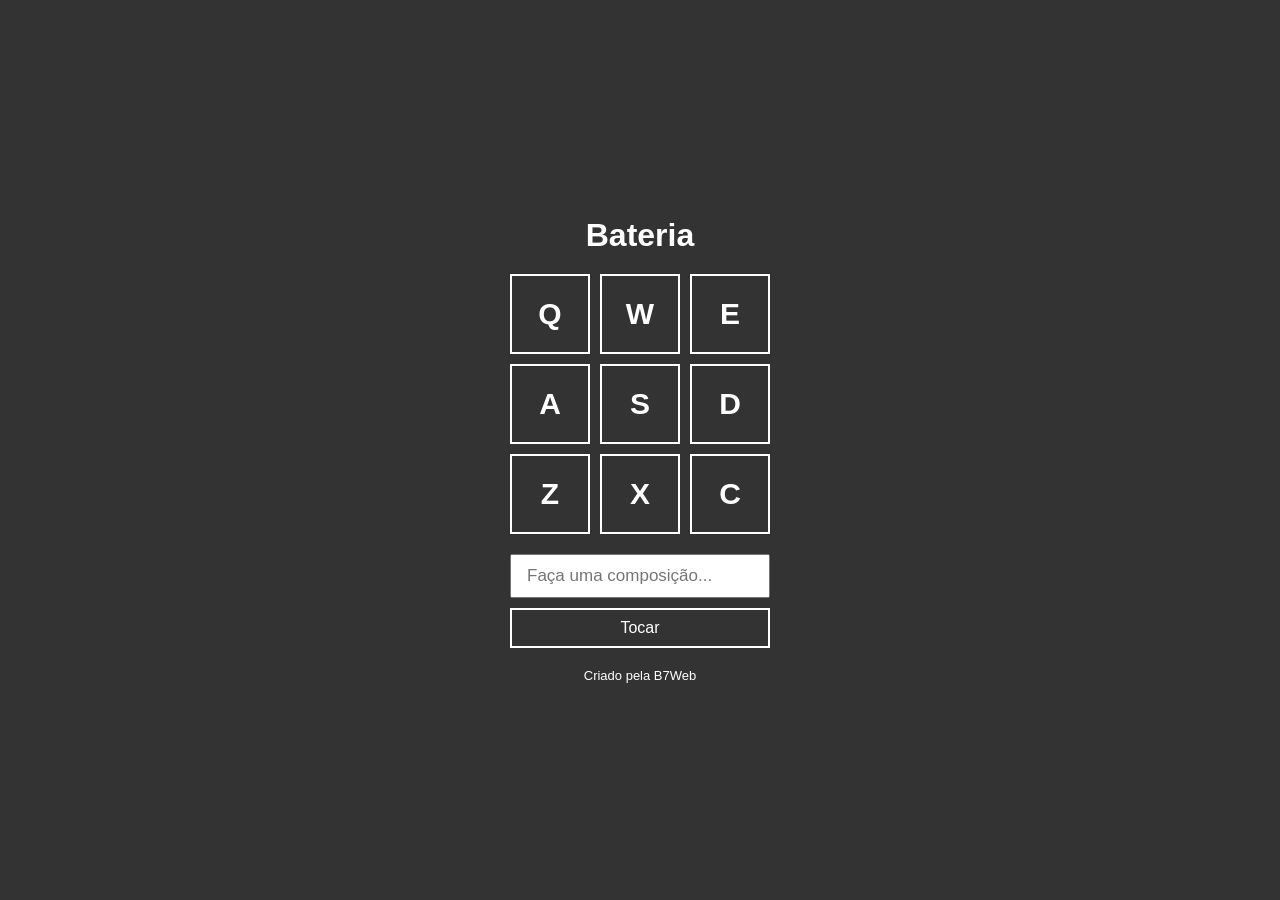
<file: 7-dias-projetos/bateria/index.html>
<!DOCTYPE html>
<html lang="pt">
<head>
    <meta charset="UTF-8">
    <meta http-equiv="X-UA-Compatible" content="IE=edge">
    <meta name="viewport" content="width=device-width, initial-scale=1.0">
    <title>Bateria</title>
    <link rel="stylesheet" href="style.css" />
</head>
<body>
    <h1>Bateria</h1>

    <div class="keys">
        <div data-key="keyq" class="key">Q</div>
        <div data-key="keyw" class="key">W</div>
        <div data-key="keye" class="key">E</div>

        <div data-key="keya" class="key">A</div>
        <div data-key="keys" class="key">S</div>
        <div data-key="keyd" class="key">D</div>

        <div data-key="keyz" class="key">Z</div>
        <div data-key="keyx" class="key">X</div>
        <div data-key="keyc" class="key">C</div>
    </div>
    <div class="composer">
        <input type="text" id="input" placeholder="Faça uma composição..." />
        <button>Tocar</button>
    </div>

    <footer>Criado pela B7Web</footer>

    <audio id="s_keyq" src="sounds/keyq.wav"></audio>
    <audio id="s_keyw" src="sounds/keyw.wav"></audio>
    <audio id="s_keye" src="sounds/keye.wav"></audio>
    <audio id="s_keya" src="sounds/keya.wav"></audio>
    <audio id="s_keys" src="sounds/keys.wav"></audio>
    <audio id="s_keyd" src="sounds/keyd.wav"></audio>
    <audio id="s_keyz" src="sounds/keyz.wav"></audio>
    <audio id="s_keyx" src="sounds/keyx.wav"></audio>
    <audio id="s_keyc" src="sounds/keyc.wav"></audio>
    
    <script src="script.js"></script>
</body>
</html>
</file>
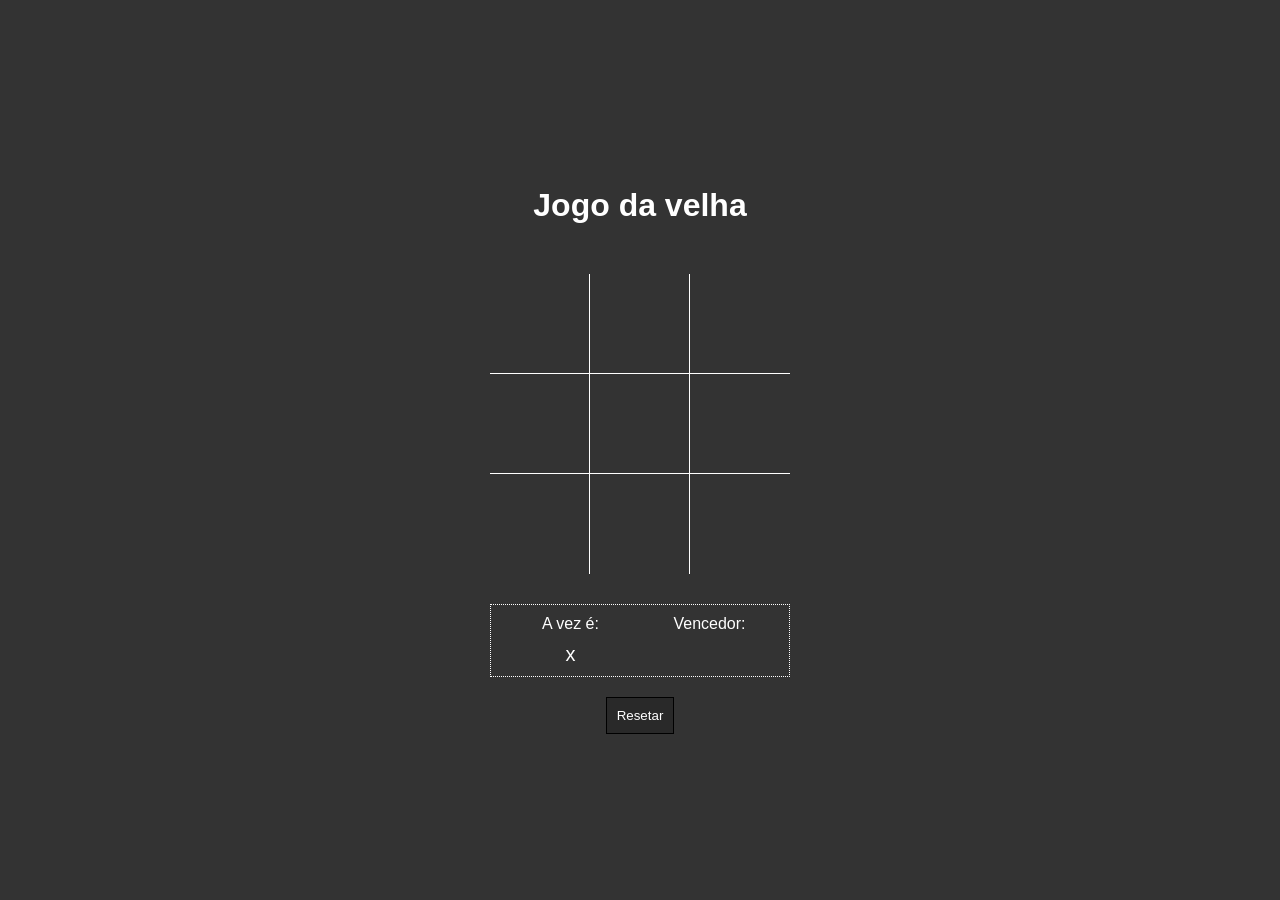
<file: 7-dias-projetos/jogo-da-velha/index.html>
<!DOCTYPE html>
<html lang="pt">
<head>
    <meta charset="UTF-8">
    <meta http-equiv="X-UA-Compatible" content="IE=edge">
    <meta name="viewport" content="width=device-width, initial-scale=1.0">
    <title>Jogo da velha</title>
    <link rel="stylesheet" href="style.css" />
</head>
<body>
    <h1>Jogo da velha</h1>

    <div class="area">
        <div data-item="a1" class="item b r"></div>
        <div data-item="a2" class="item b r"></div>
        <div data-item="a3" class="item b"></div>

        <div data-item="b1" class="item b r"></div>
        <div data-item="b2" class="item b r"></div>
        <div data-item="b3" class="item b"></div>

        <div data-item="c1" class="item r"></div>
        <div data-item="c2" class="item r"></div>
        <div data-item="c3" class="item"></div>
    </div>

    <div class="info">
        <div class="infoitem">
            <div class="infotitulo">A vez é:</div>
            <div class="infocorpo vez">--</div>
        </div>
        <div class="infoitem">
            <div class="infotitulo">Vencedor:</div>
            <div class="infocorpo resultado">--</div>
        </div>
    </div>

    <button class="reset">Resetar</button>

    <script src="script.js"></script>
</body>
</html>
</file>
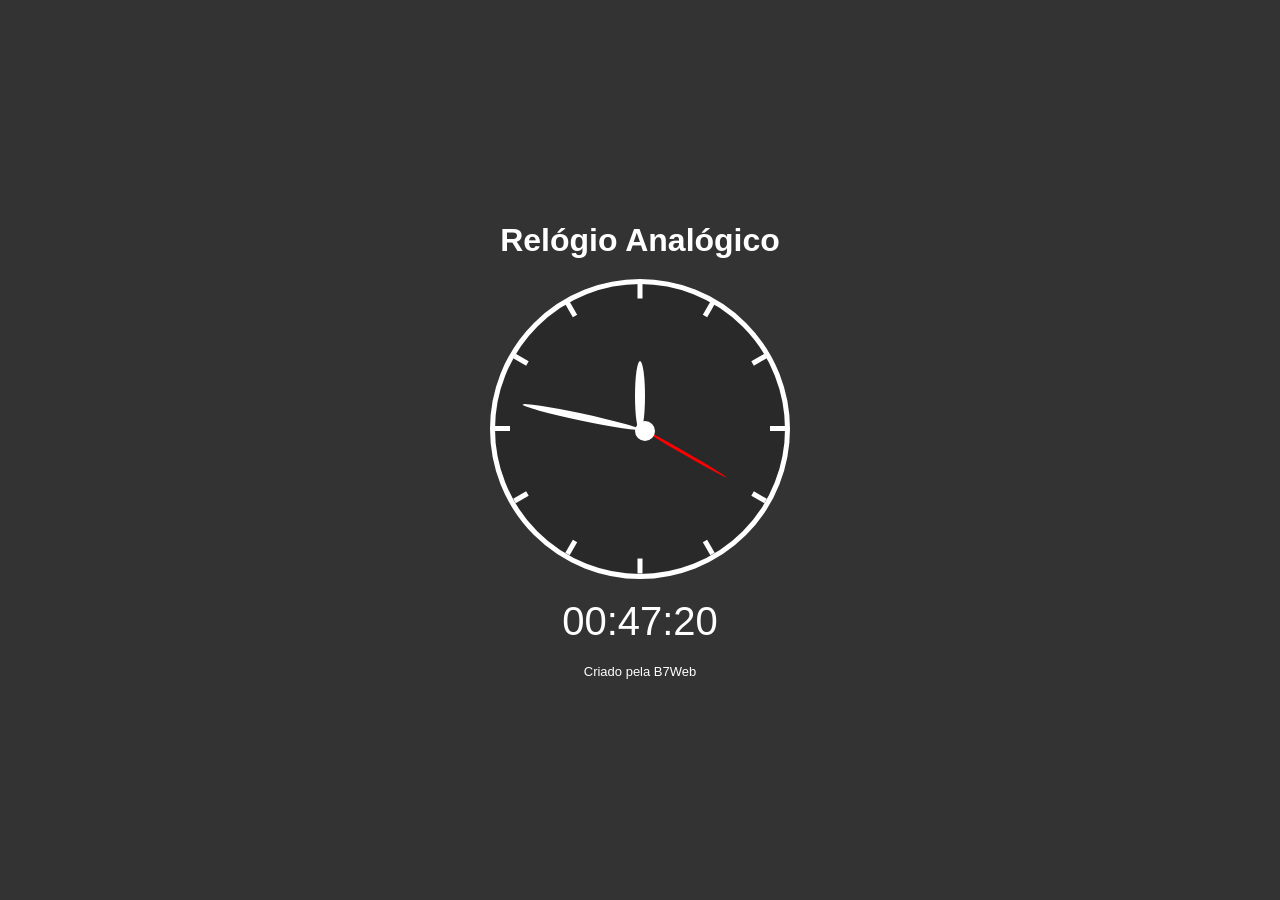
<file: 7-dias-projetos/relogio/index.html>
<!DOCTYPE html>
<html lang="pt">
<head>
    <meta charset="UTF-8">
    <meta http-equiv="X-UA-Compatible" content="IE=edge">
    <meta name="viewport" content="width=device-width, initial-scale=1.0">
    <title>Relógio Analógico</title>
    <link rel="stylesheet" href="style.css" />
</head>
<body>
    <h1>Relógio Analógico</h1>

    <div class="relogio">
        <div class="riscos">
            <div class="risco" style="transform: rotate(0deg)"><div class="ponto"></div></div>
            <div class="risco" style="transform: rotate(30deg)"><div class="ponto"></div></div>
            <div class="risco" style="transform: rotate(60deg)"><div class="ponto"></div></div>
            <div class="risco" style="transform: rotate(90deg)"><div class="ponto"></div></div>
            <div class="risco" style="transform: rotate(120deg)"><div class="ponto"></div></div>
            <div class="risco" style="transform: rotate(150deg)"><div class="ponto"></div></div>
            <div class="risco" style="transform: rotate(180deg)"><div class="ponto"></div></div>
            <div class="risco" style="transform: rotate(210deg)"><div class="ponto"></div></div>
            <div class="risco" style="transform: rotate(240deg)"><div class="ponto"></div></div>
            <div class="risco" style="transform: rotate(270deg)"><div class="ponto"></div></div>
            <div class="risco" style="transform: rotate(300deg)"><div class="ponto"></div></div>
            <div class="risco" style="transform: rotate(330deg)"><div class="ponto"></div></div>
        </div>
        <div class="ponteiros">
            <div class="p p_s"></div>
            <div class="p p_m"></div>
            <div class="p p_h"></div>
            <div class="encaixe"></div>
        </div>
    </div>
    <div class="digital">--:--:--</div>

    <footer>Criado pela B7Web</footer>

    <script src="script.js"></script>
</body>
</html>
</file>
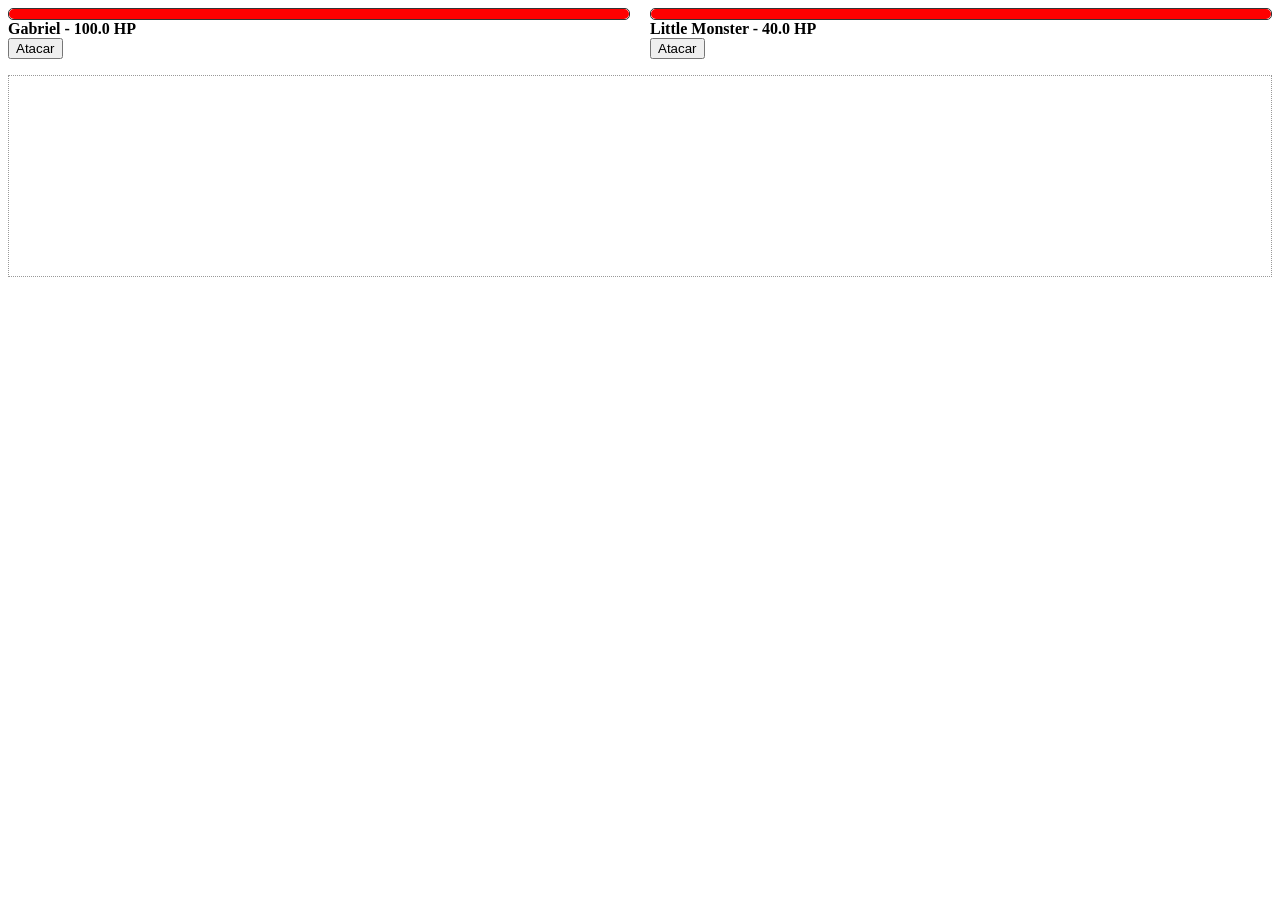
<file: Projetos/luta-Funcional/index.html>
<!DOCTYPE html>
<html lang="en">

<head>
    <meta charset="UTF-8">
    <meta name="viewport" content="width=device-width, initial-scale=1.0">
    <title>Luta</title>
    <link rel="stylesheet" href="./assets/css/style.css">
</head>

<body>
    <div class="fightarea">
        <div id="char">
            <div class="lifebar">
                <div class="bar" style="width: 10%;"></div>
            </div>
            <strong class="name">--</strong>
            <div>
                <button id="attackButton">Atacar</button>
            </div>
        </div>

        <div id="monster">
            <div class="lifebar">
                <div class="bar" style="width: 10%;"></div>
            </div>
            <strong class="name">--</strong>
            <div>
                <button id="attackButton">Atacar</button>
            </div>
        </div>
    </div>

    <ul class="log">

    </ul>

    <script src="/Projetos/luta-Funcional/assets/js/functions.js"></script>
    <script src="/Projetos/luta-Funcional/assets/js/script.js"></script>
</body>

</html>
</file>
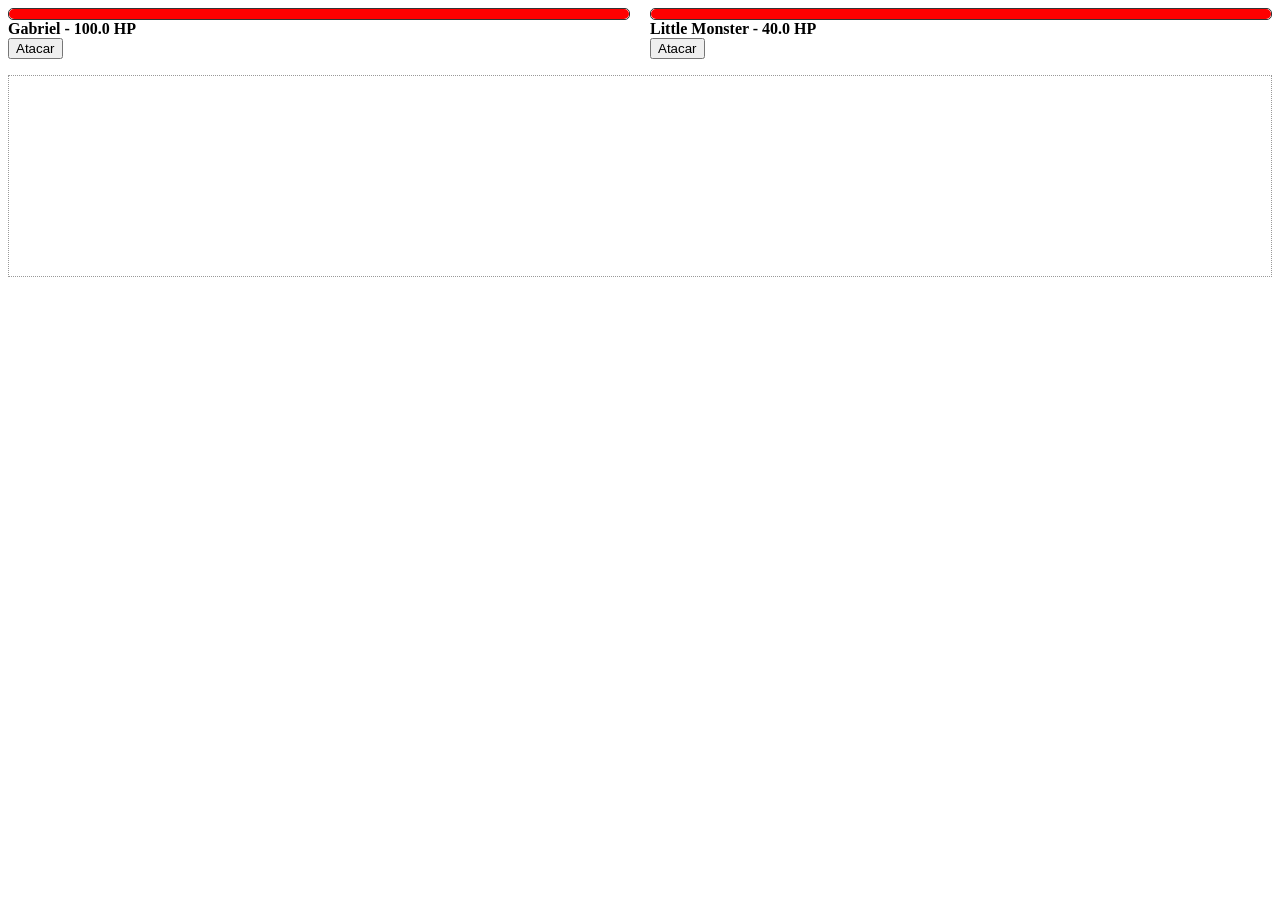
<file: Projetos/luta-POO/index.html>
<!DOCTYPE html>
<html lang="en">

<head>
    <meta charset="UTF-8">
    <meta name="viewport" content="width=device-width, initial-scale=1.0">
    <title>Luta</title>
    <link rel="stylesheet" href="./assets/css/style.css">
</head>

<body>
    <div class="fightarea">
        <div id="char">
            <div class="lifebar">
                <div class="bar" style="width: 10%;"></div>
            </div>
            <strong class="name">--</strong>
            <div>
                <button id="attackButton">Atacar</button>
            </div>
        </div>

        <div id="monster">
            <div class="lifebar">
                <div class="bar" style="width: 10%;"></div>
            </div>
            <strong class="name">--</strong>
            <div>
                <button id="attackButton">Atacar</button>
            </div>
        </div>
    </div>

    <ul class="log">

    </ul>

    <script src="/Projetos/luta/assets/js/classes.js"></script>
    <script src="/Projetos/luta/assets/js/script.js"></script>
</body>

</html>
</file>
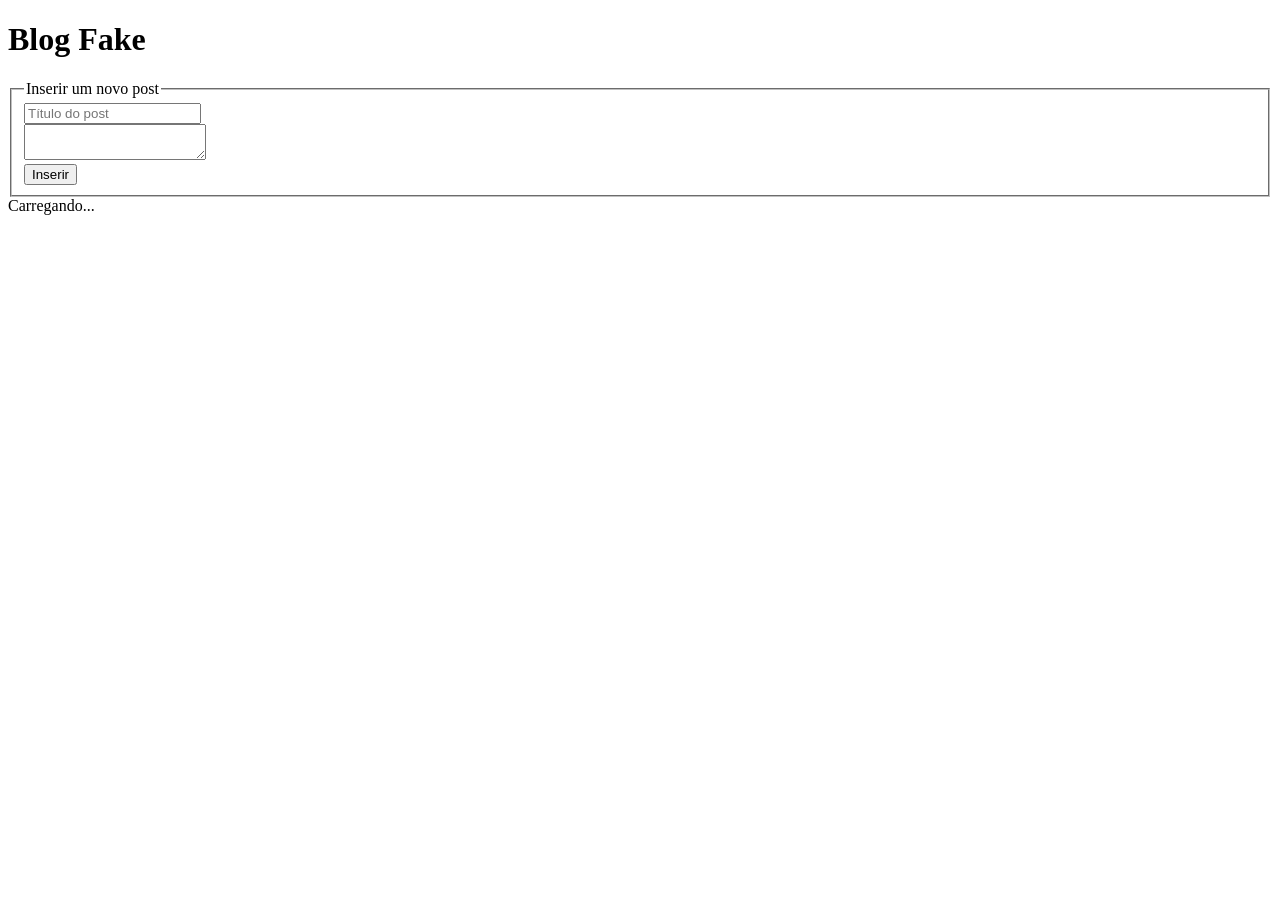
<file: requisicoes/blogFake/index.html>
<!DOCTYPE html>
<html lang="en">
<head>
    <meta charset="UTF-8">
    <meta name="viewport" content="width=h1, initial-scale=1.0">
    <title>Document</title>
</head>
<body>
    <h1>Blog Fake</h1>

    <fieldset>
        <legend>Inserir um novo post</legend>

        <div>
            <input id="titleField" placeholder="Título do post" >
        </div>
        <div>
            <textarea id="bodyField"></textarea>
        </div>
            <button id="insertButton">Inserir</button>
        </div>
    </fieldset>

    <div class="posts"></div>

    <script src="assets/js/script.js"></script>
</body>
</html>
</file>
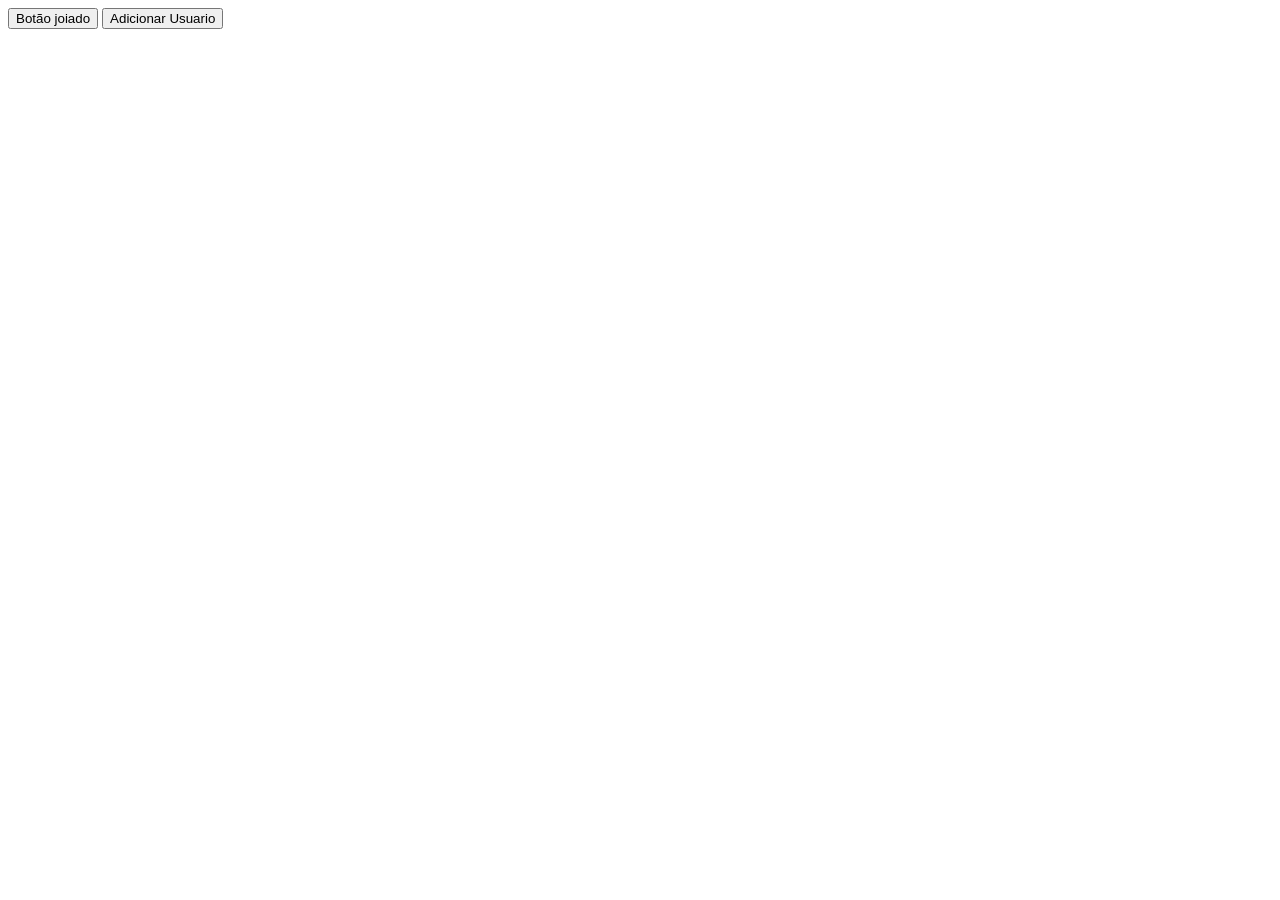
<file: requisicoes/Promisse/index.html>
<!DOCTYPE html>
<html lang="en">

<head>
    <meta charset="UTF-8">
    <meta name="viewport" content="width=device-width, initial-scale=1.0">
    <title>Document</title>
</head>

<body>
    <button id="btn1">Botão joiado</button>
    <button id="btn2">Adicionar Usuario</button>
</body>
<script src="script.js"></script>

</html>
</file>
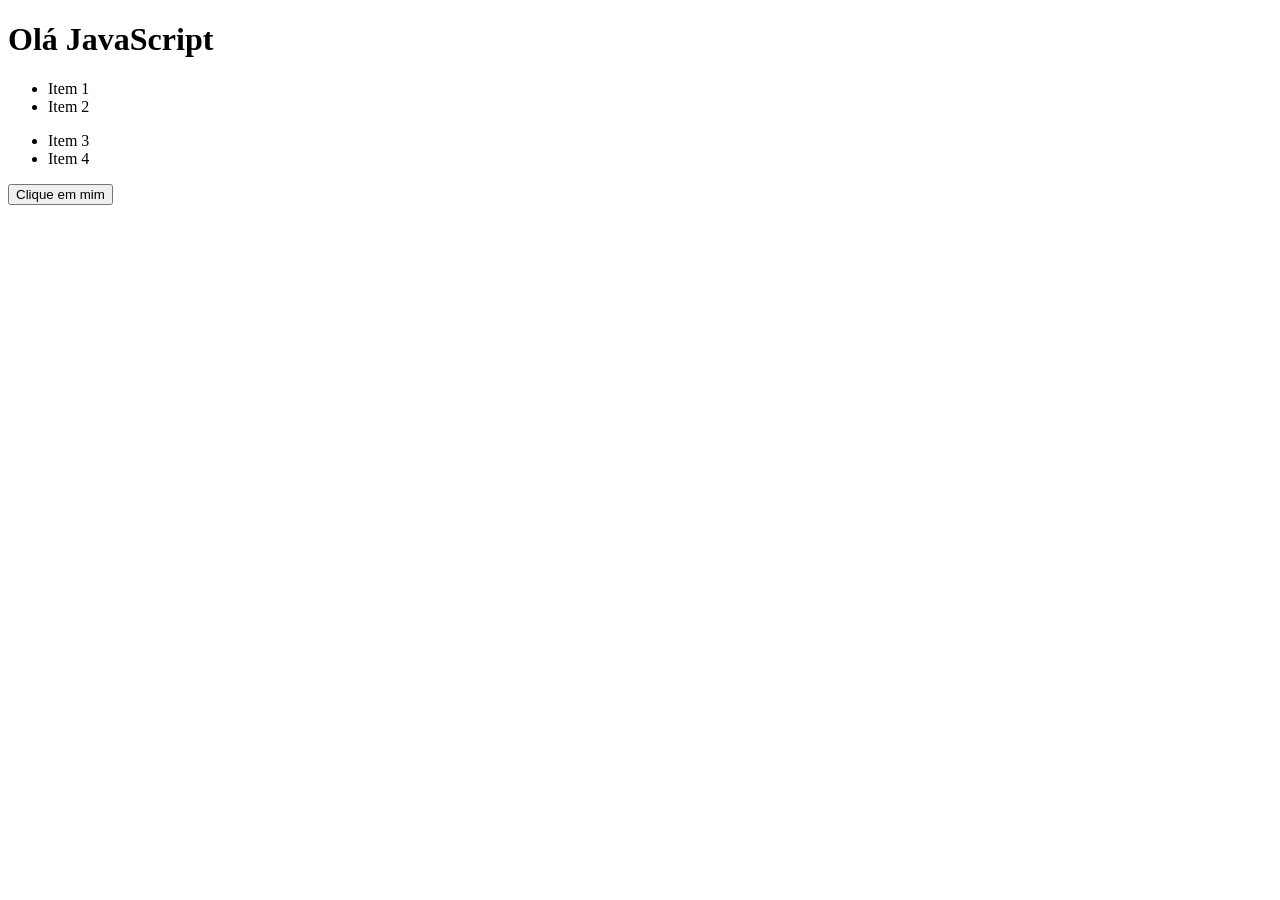
<file: fundamentos/DOM/01/index.html>
<!DOCTYPE html>
<html lang="en">

<head>
    <meta charset="UTF-8">
    <meta name="viewport" content="width=h1, initial-scale=1.0">
    <title>Document</title>
</head>

<body>
    <h1>Olá JavaScript</h1>

    <div id="teste">
        <ul>
            <li>Item 1</li>
            <li>Item 2</li>
        </ul>
    </div>

    <div id="teste2">
        <ul>
            <li>Item 3</li>
            <li>Item 4</li>
        </ul>
    </div>

    <button class="botao">Clique em mim</button>

    <script src="assets/js/script.js"></script>
</body>

</html>
</file>
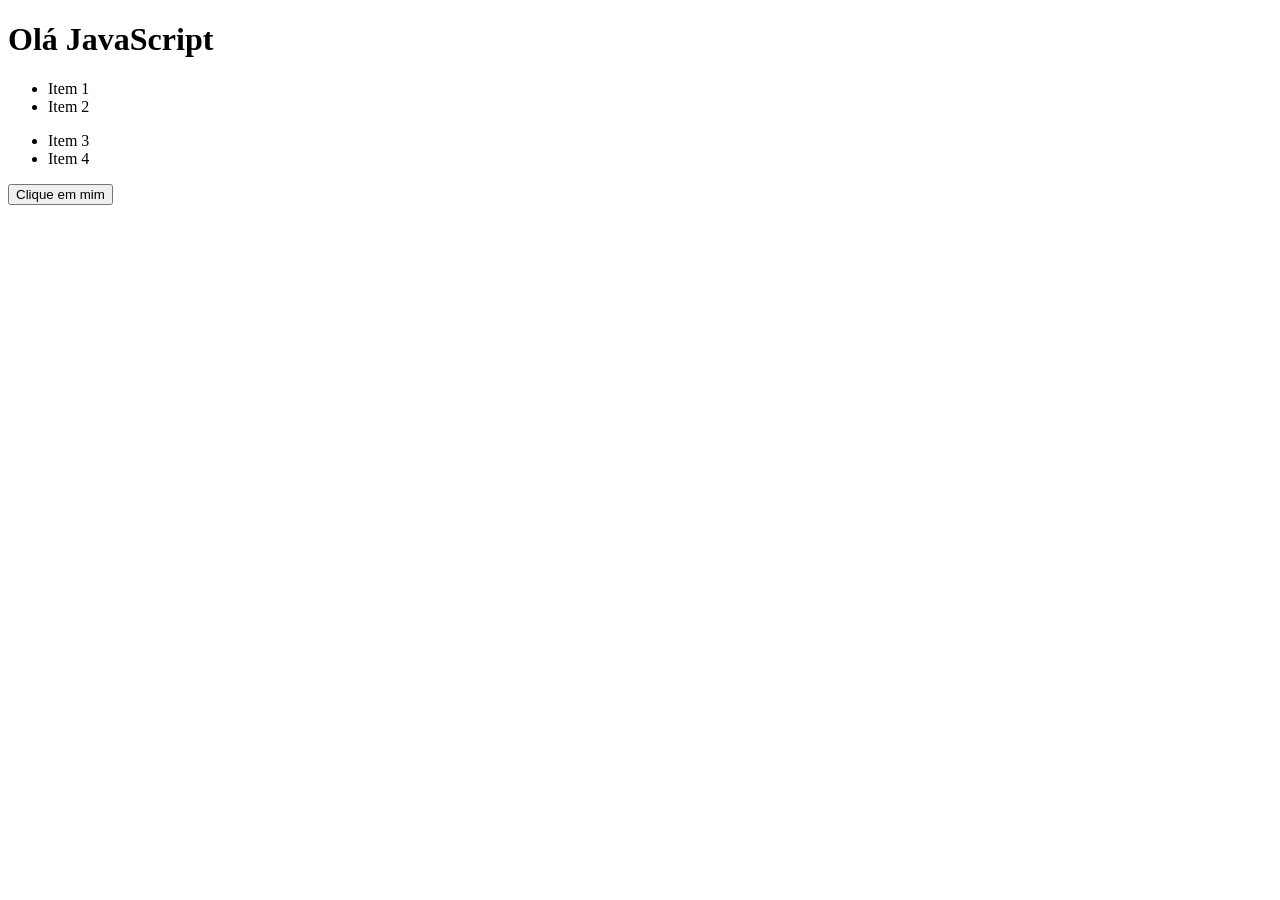
<file: fundamentos/DOM/02/index.html>
<!DOCTYPE html>
<html lang="en">

<head>
    <meta charset="UTF-8">
    <meta name="viewport" content="width=h1, initial-scale=1.0">
    <title>Document</title>
</head>

<body>
    <h1>Olá JavaScript</h1>

    <div id="teste">
        <ul>
            <li>Item 1</li>
            <li>Item 2</li>
        </ul>
    </div>

    <div id="teste2">
        <ul>
            <li>Item 3</li>
            <li>Item 4</li>
        </ul>
    </div>

    <button class="botao" onclick="clicou()">Clique em mim</button>

    <script src="assets/js/script.js"></script>
</body>

</html>
</file>
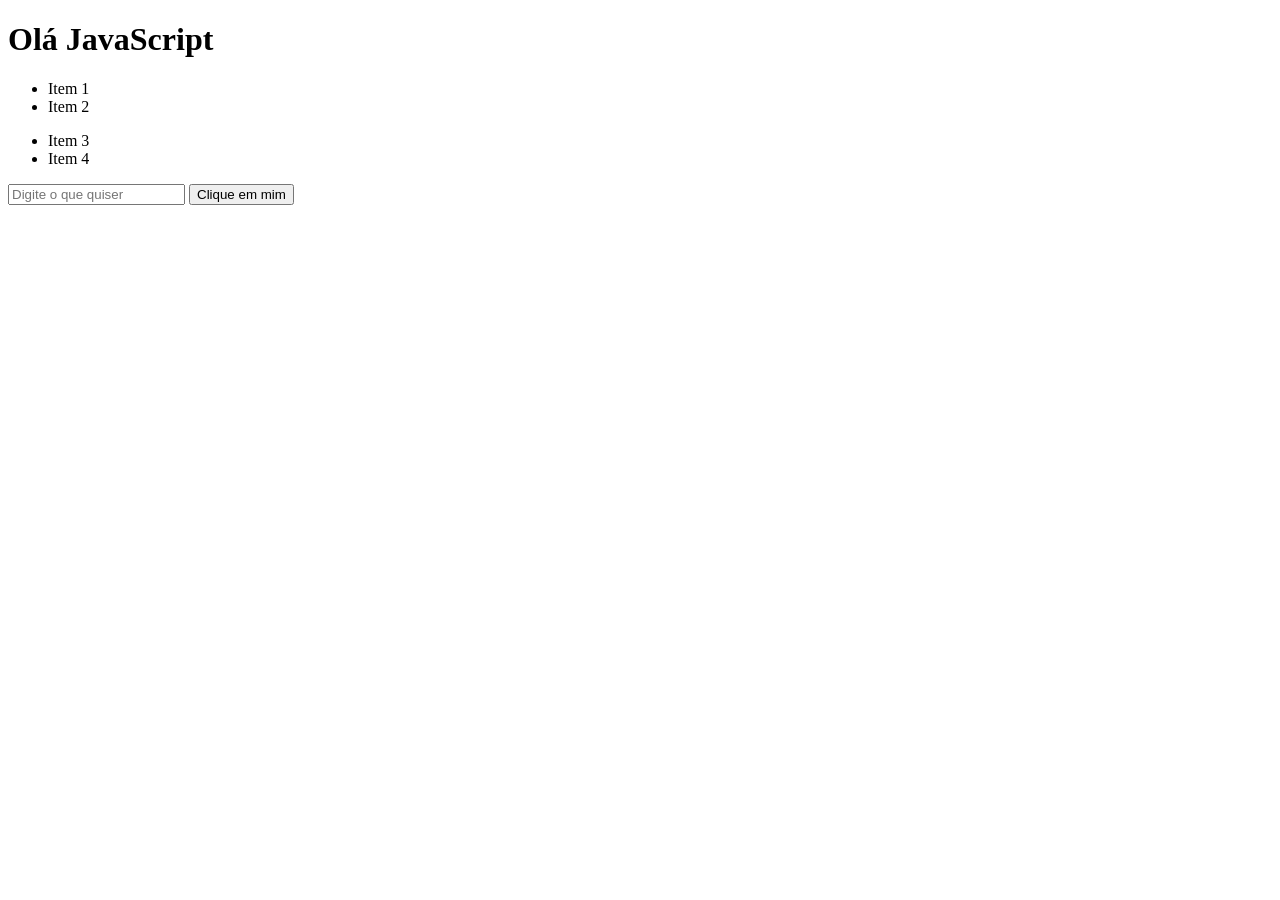
<file: fundamentos/DOM/03/index.html>
<!DOCTYPE html>
<html lang="en">

<head>
    <meta charset="UTF-8">
    <meta name="viewport" content="width=h1, initial-scale=1.0">
    <title>Document</title>
</head>

<body>
    <h1>Olá JavaScript</h1>

    <div id="teste">
        <ul>
            <li>Item 1</li>
            <li>Item 2</li>
        </ul>
    </div>

    <div id="teste2">
        <ul>
            <li>Item 3</li>
            <li>Item 4</li>
        </ul>
    </div>

    <input type="text" name="algo" class="input" placeholder="Digite o que quiser">

    <button class="botao" onclick="clicou()">Clique em mim</button>

    <script src="assets/js/script.js"></script>
</body>

</html>
</file>
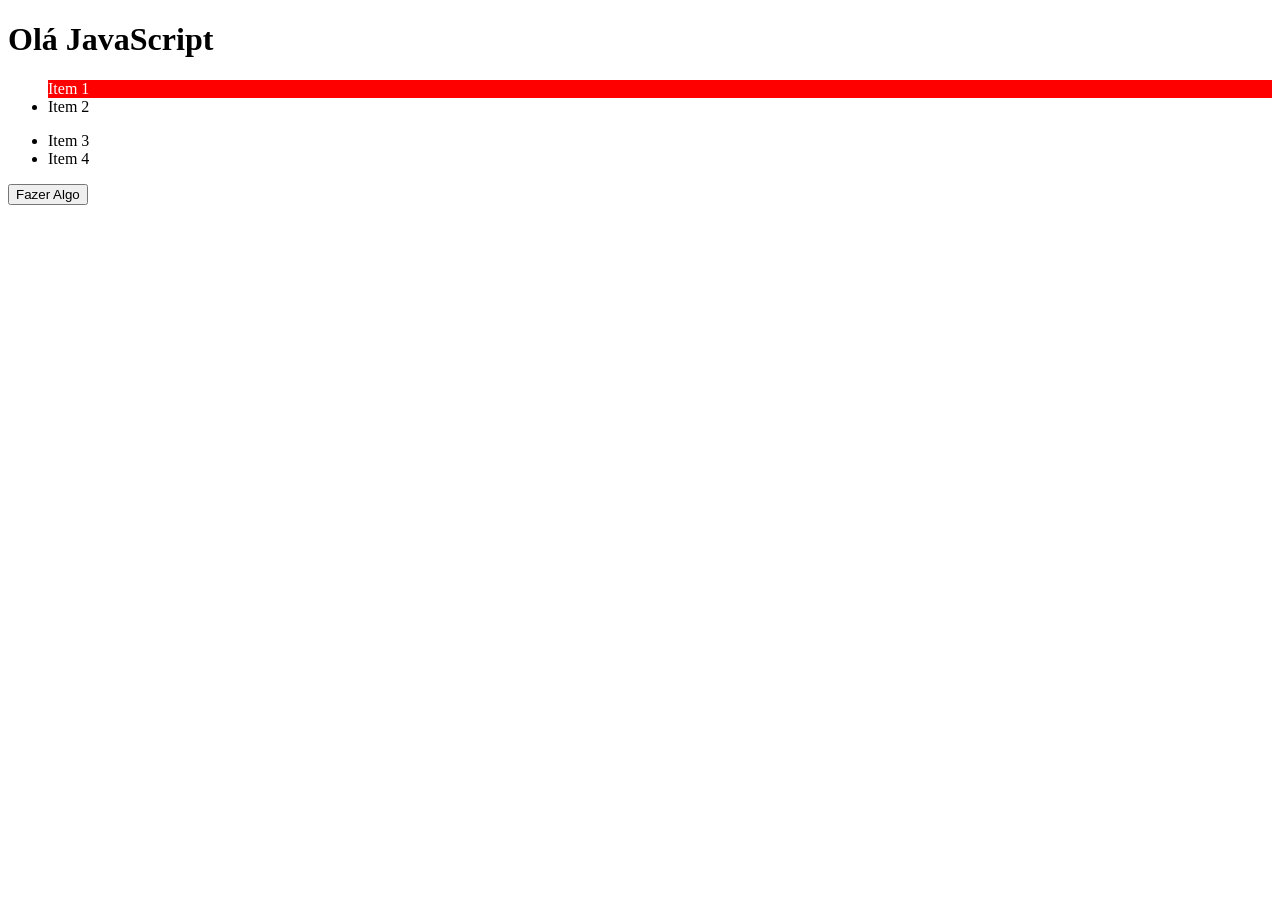
<file: fundamentos/DOM/04/index.html>
<!DOCTYPE html>
<html lang="en">

<head>
    <meta charset="UTF-8">
    <meta name="viewport" content="width=h1, initial-scale=1.0">
    <title>Document</title>
</head>

<body>
    <h1>Olá JavaScript</h1>

    <div id="teste">
        <ul>
            <li style="background-color: red; color: white;">Item 1</li>
            <li>Item 2</li>
        </ul>
    </div>

    <div id="teste2">
        <ul>
            <li>Item 3</li>
            <li>Item 4</li>
        </ul>
    </div>

    <button class="botao" onclick="clicou()">Fazer Algo</button>

    <script src="assets/js/script.js"></script>
</body>

</html>
</file>
<file: 7-dias-projetos/bateria/style.css>
* {
    margin: 0;
    padding: 0;
    box-sizing: border-box;
}
body {
    display: flex;
    min-height: 100vh;
    justify-content: center;
    align-items: center;
    flex-direction: column;
    background-color: #333;
    font-family: Arial, Helvetica, sans-serif;
}

h1 {
    color: #FFF;
    margin-bottom: 20px;
}
.keys {
    display: grid;
    grid-template-columns: repeat(3, 1fr);
    gap: 10px;
}
.key {
    width: 80px;
    height: 80px;
    border: 2px solid #FFF;
    color: #FFF;
    display: flex;
    justify-content: center;
    align-items: center;
    font-size: 30px;
    font-weight: bold;
}
.key.active {
    border: 2px solid #FF0;
    color: #FF0;
}

.composer {
    width: 260px;
    margin-top: 20px;
}
.composer #input {
    width: 100%;
    outline: none;
    font-size: 17px;
    padding: 10px 15px;
}
.composer button {
    width: 100%;
    height: 40px;
    background: none;
    border: 2px solid #FFF;
    color: #FFF;
    font-size: 16px;
    margin-top: 10px;
    cursor: pointer;
}
.composer button:hover {
    background-color: rgba(0, 0, 0, 0.2);
}

footer {
    margin-top: 20px;
    color: #FFF;
    font-size: 13px;
}
</file>
<file: 7-dias-projetos/jogo-da-velha/style.css>
* {
    margin: 0;
    padding: 0;
    box-sizing: border-box;
}

body {
    display: flex;
    min-height: 100vh;
    justify-content: center;
    align-items: center;
    flex-direction: column;
    background-color: #333;
    font-family: Arial, Helvetica, sans-serif;
}

h1 {
    color: #FFF;
    margin: 20px 0;
}

.area {
    width: 300px;
    display: grid;
    grid-template-columns: repeat(3, 1fr);
    margin-top: 30px;
}
.area .item {
    width: 100px;
    height: 100px;
    display: flex;
    justify-content: center;
    align-items: center;
    font-size: 60px;
    font-weight: bold;
    color: #FFF;
    cursor: pointer;
}
.item:hover {
    background-color: rgba(0, 0, 0, 0.1);
}

.item.t {
    border-top: 1px solid #FFF;
}
.item.l {
    border-left: 1px solid #FFF;
}
.item.r {
    border-right: 1px solid #FFF;
}
.item.b {
    border-bottom: 1px solid #FFF;
}

.info {
    width: 300px;
    display: flex;
    margin-top: 30px;
    border: 1px dotted #FFF;
    padding: 10px;
}
.infoitem {
    flex: 1;
}
.infotitulo {
    text-align: center;
    color: #FFF;
    margin-bottom: 10px;
}
.infocorpo {
    text-align: center;
    color: #FFF;
    font-size: 20px;
}

.reset {
    border: 1px solid #000;
    background-color: rgba(0, 0, 0, 0.2);
    color: #FFF;
    padding: 10px;
    margin-top: 20px;
}
</file>
<file: 7-dias-projetos/relogio/style.css>
* {
    margin: 0;
    padding: 0;
    box-sizing: border-box;
}

body {
    display: flex;
    min-height: 100vh;
    justify-content: center;
    align-items: center;
    flex-direction: column;
    background-color: #333;
    font-family: Arial, Helvetica, sans-serif;
}

h1 {
    color: #FFF;
    margin-bottom: 20px;
}

.relogio {
    width: 300px;
    height: 300px;
    border: 5px solid #FFF;
    border-radius: 50%;
    background-color: rgba(0, 0, 0, 0.2);
}

.riscos {
    width: 100%;
    height: 100%;
    padding-left: 50%;
    padding-top: 50%;
    margin-top: -3px;
}
.risco {
    width: 145px;
    height: 5px;
    position: absolute;
    transform-origin: left;
    display: flex;
    justify-content: flex-end;
}
.risco .ponto {
    width: 15px;
    height: 100%;
    background-color: #FFF;
}

.ponteiros {
    width: 100%;
    height: 100%;
    padding-left: 50%;
    padding-top: 50%;
    margin-top: -100%;
}
.p {
    transform-origin: left;
    transform: rotate(0deg);
    border-radius: 50%;
    position: absolute;
}

.p_s {
    width: 100px;
    height: 3px;
    background-color: #F00;
}
.p_m {
    width: 120px;
    height: 7px;
    background-color: #FFF;
}
.p_h {
    width: 70px;
    height: 10px;
    background-color: #FFF;
}
.encaixe {
    width: 20px;
    height: 20px;
    background-color: #FFF;
    border-radius: 50%;
    position: absolute;
    margin-top: -5px;
    margin-left: -5px;
}
.digital {
    color: #FFF;
    font-size: 40px;
    margin-top: 20px;
}

footer {
    margin-top: 20px;
    color: #FFF;
    font-size: 13px;
}
</file>
<file: Projetos/luta-Funcional/assets/css/style.css>
.fightarea {
    display: flex;
    gap: 20px;
}

#char,
#monster {
    flex: 1;
}



.lifebar {
    height: 10px;
    border: 1px solid #333;
    border-radius: 5px;
}

.bar {
    height: inherit;
    background-color: red;
    border-radius: 5px;
}

.log {
    border: 1px dotted #999;
    height: 200px;
    overflow-y: scroll;
}
</file>
<file: Projetos/luta-POO/assets/css/style.css>
.fightarea {
    display: flex;
    gap: 20px;
}

#char,
#monster {
    flex: 1;
}



.lifebar {
    height: 10px;
    border: 1px solid #333;
    border-radius: 5px;
}

.bar {
    height: inherit;
    background-color: red;
    border-radius: 5px;
}

.log {
    border: 1px dotted #999;
    height: 200px;
    overflow-y: scroll;
}
</file>
